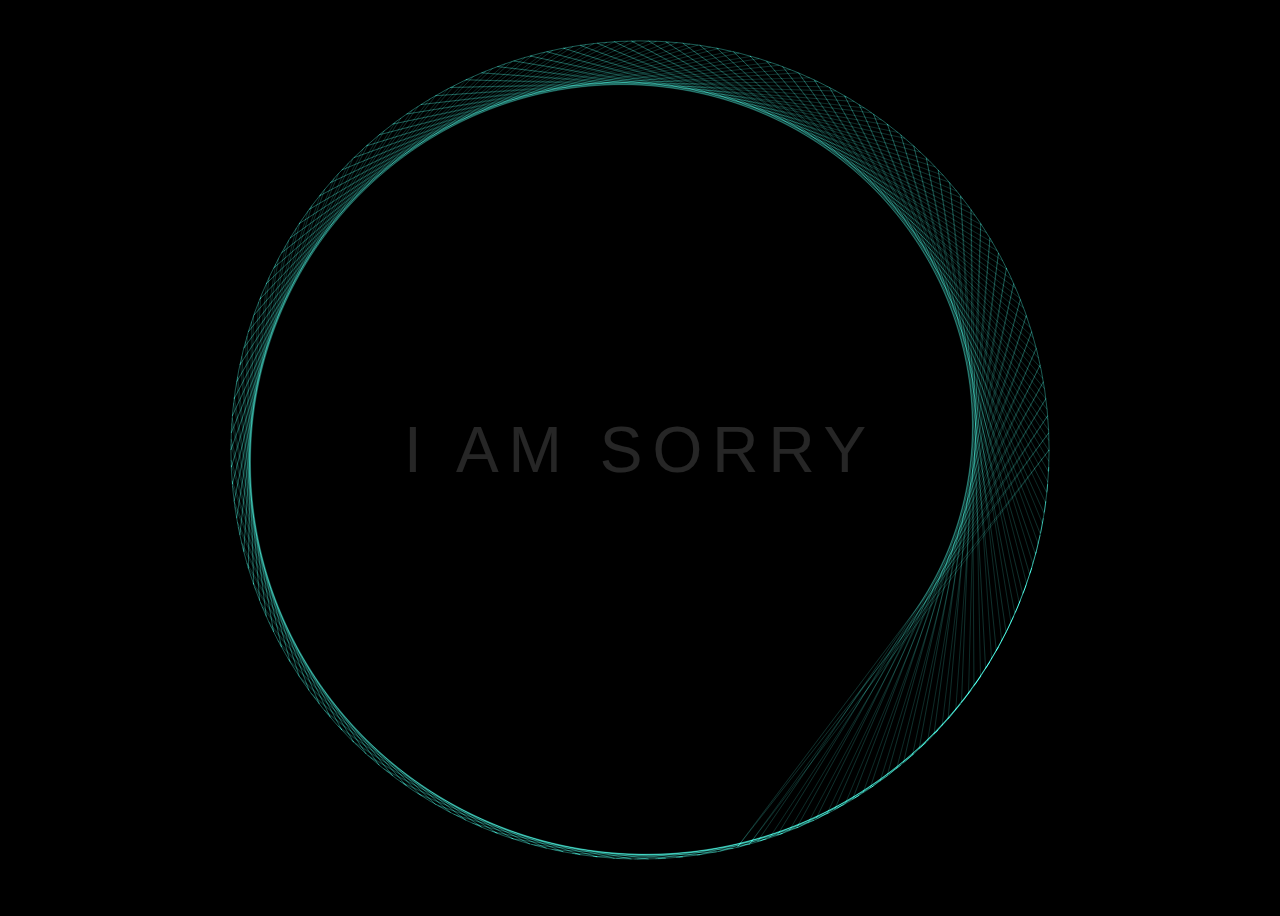
<file: index.html>
<!DOCTYPE html>
<html lang="en">
  <head>
    <meta charset="UTF-8" />
    <meta name="viewport" content="width=device-width, initial-scale=1.0" />
    <link rel="stylesheet" href="awesome light.css" />
    <title>Awesome light</title>
    <style>
      .text {
        position: absolute;
        top: 50%;
        left: 50%;
        transform: translate(-50%, -50%);
        color: rgba(255, 255, 255, 0.15);
        font-family: Arial, sans-serif;
        font-size: 4rem;
        font-weight: 300;
        letter-spacing: 10px;
        text-transform: uppercase;
        pointer-events: none;
        animation: glow 2s ease-in-out infinite alternate;
      }
      @keyframes glow {
        from {
          text-shadow: 0 0 10px rgba(255, 255, 255, 0.2),
                       0 0 20px rgba(255, 255, 255, 0.2),
                       0 0 30px rgba(100, 200, 255, 0.2),
                       0 0 40px rgba(100, 200, 255, 0.1);
        }
        to {
          text-shadow: 0 0 20px rgba(255, 255, 255, 0.3),
                       0 0 30px rgba(255, 255, 255, 0.3),
                       0 0 40px rgba(100, 200, 255, 0.3),
                       0 0 50px rgba(100, 200, 255, 0.2);
        }
      }
    </style>
  </head>
  <body>
    <canvas id="canvas"></canvas>
    <div class="text">I am Sorry</div>
    <script src="awesome light..js"></script>
  </body>
</html>
</file>
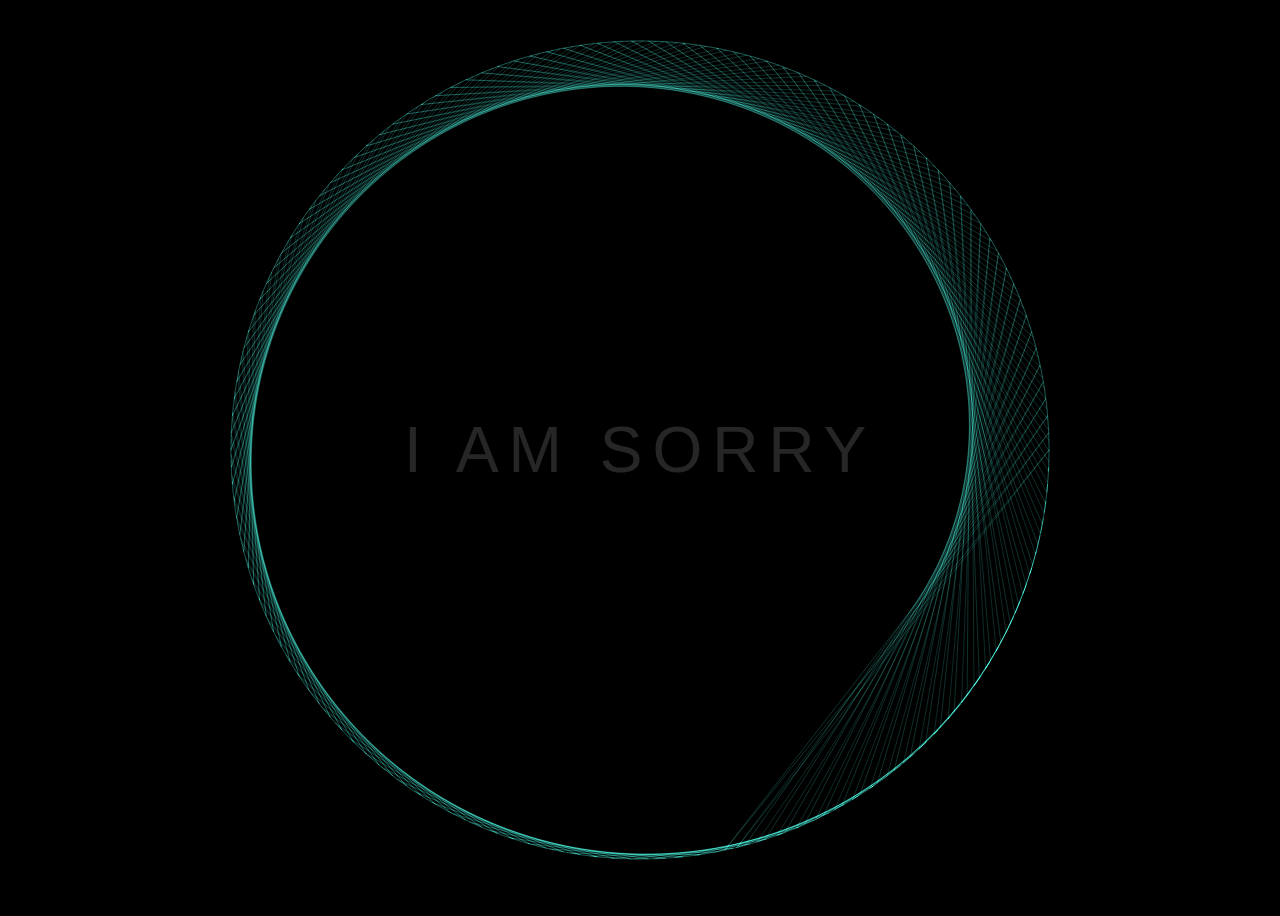
<file: awesome light..html>
<!DOCTYPE html>
<html lang="en">
  <head>
    <meta charset="UTF-8" />
    <meta name="viewport" content="width=device-width, initial-scale=1.0" />
    <link rel="stylesheet" href="awesome light.css" />
    <title>Awesome light</title>
    <style>
      .text {
        position: absolute;
        top: 50%;
        left: 50%;
        transform: translate(-50%, -50%);
        color: rgba(255, 255, 255, 0.15);
        font-family: Arial, sans-serif;
        font-size: 4rem;
        font-weight: 300;
        letter-spacing: 10px;
        text-transform: uppercase;
        pointer-events: none;
        animation: glow 2s ease-in-out infinite alternate;
      }
      @keyframes glow {
        from {
          text-shadow: 0 0 10px rgba(255, 255, 255, 0.2),
                       0 0 20px rgba(255, 255, 255, 0.2),
                       0 0 30px rgba(100, 200, 255, 0.2),
                       0 0 40px rgba(100, 200, 255, 0.1);
        }
        to {
          text-shadow: 0 0 20px rgba(255, 255, 255, 0.3),
                       0 0 30px rgba(255, 255, 255, 0.3),
                       0 0 40px rgba(100, 200, 255, 0.3),
                       0 0 50px rgba(100, 200, 255, 0.2);
        }
      }
    </style>
  </head>
  <body>
    <canvas id="canvas"></canvas>
    <div class="text">I am Sorry</div>
    <script src="awesome light..js"></script>
  </body>
</html>
</file>
<file: awesome light.css>
body {
  background: #000;
  height: 100vh;
}

canvas {
  width: 100%;
  height: 100%;
  position: absolute;
  left: 0;
  top: 0;
}

canvas.interactive {
  cursor: pointer;
}
</file>
